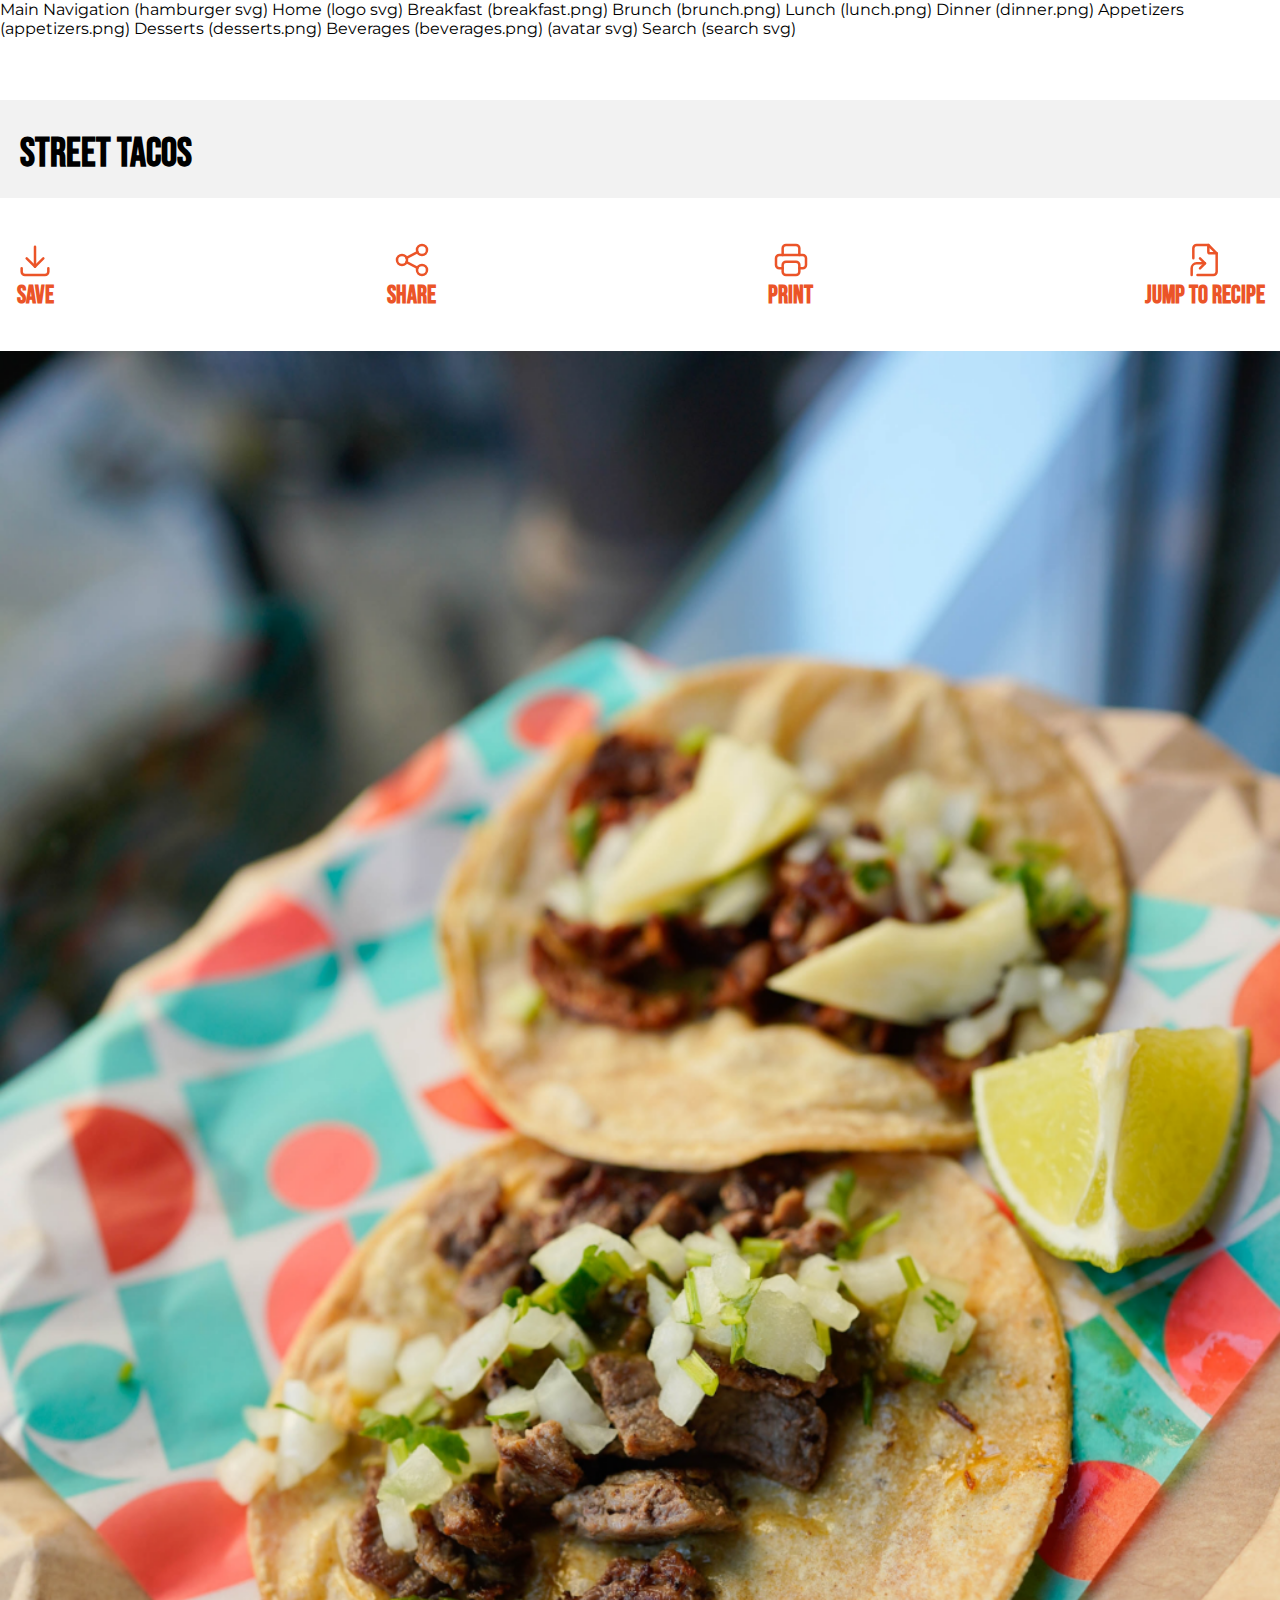
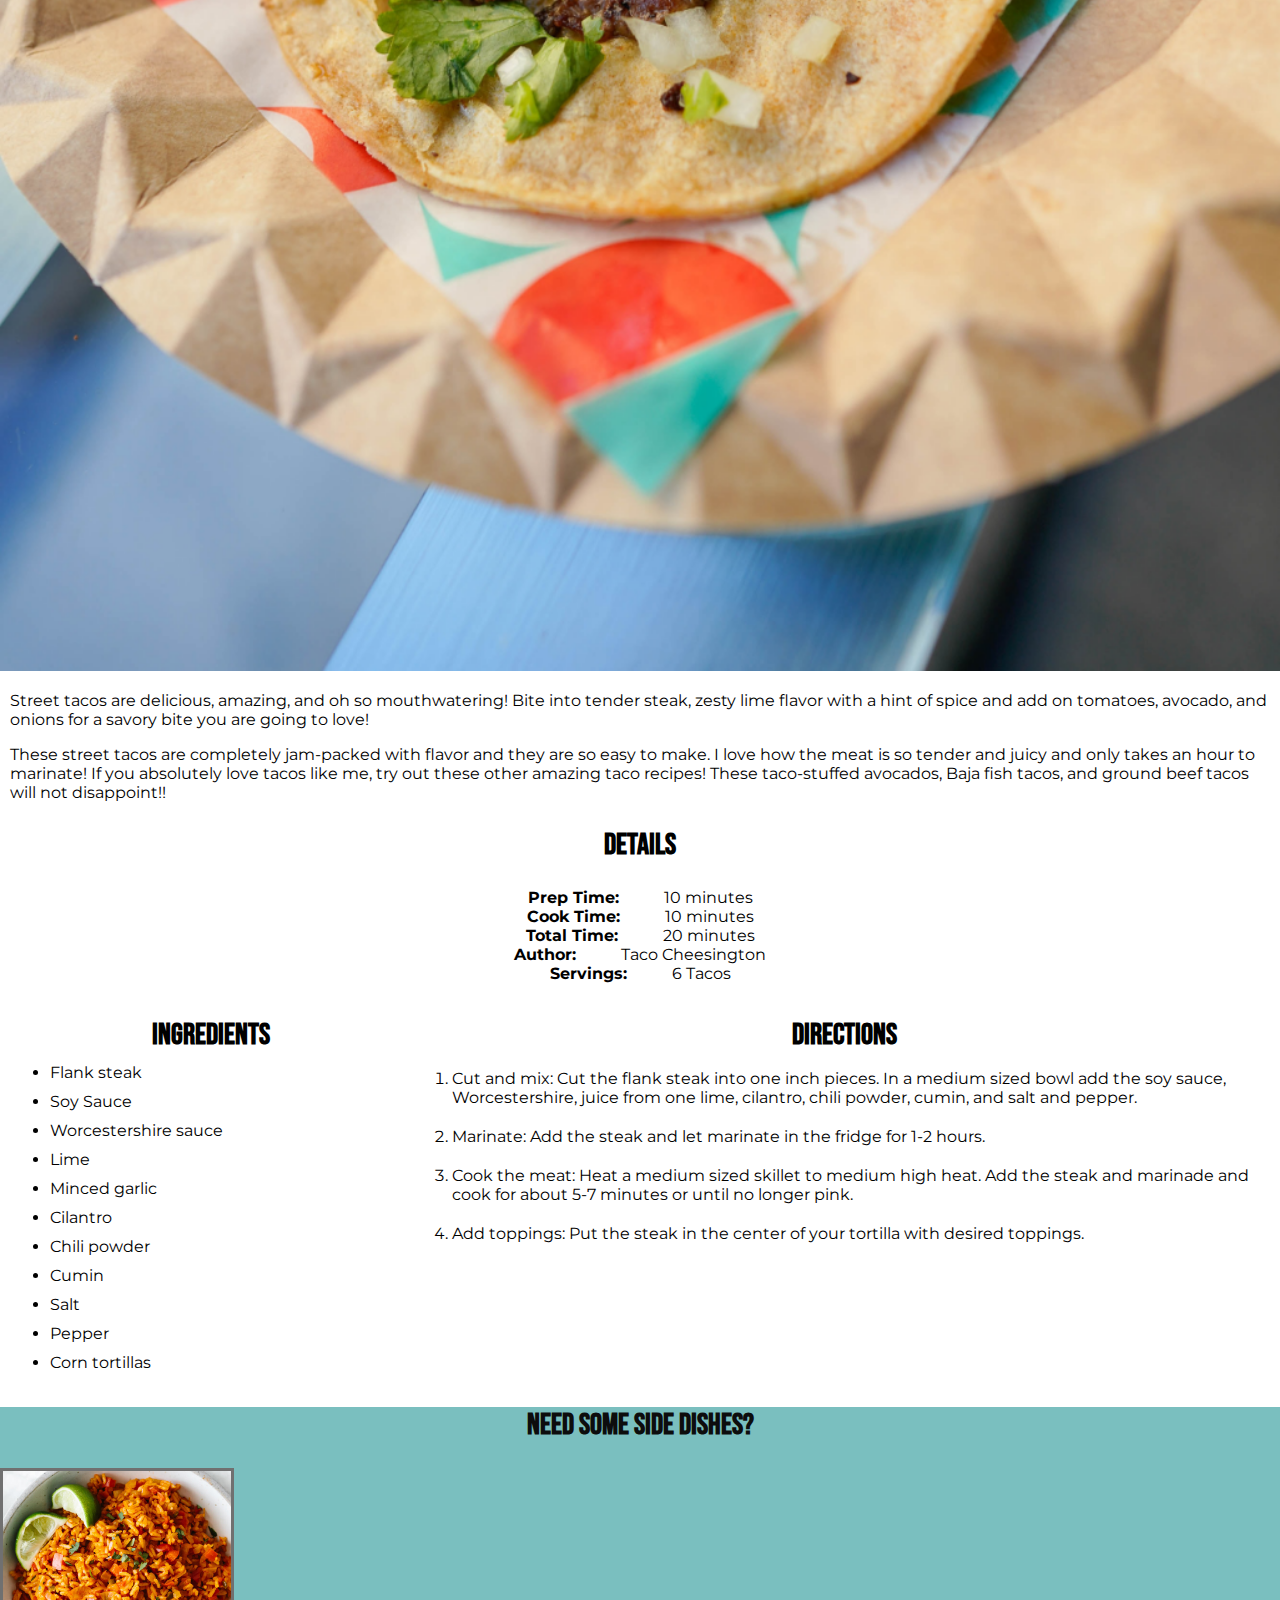
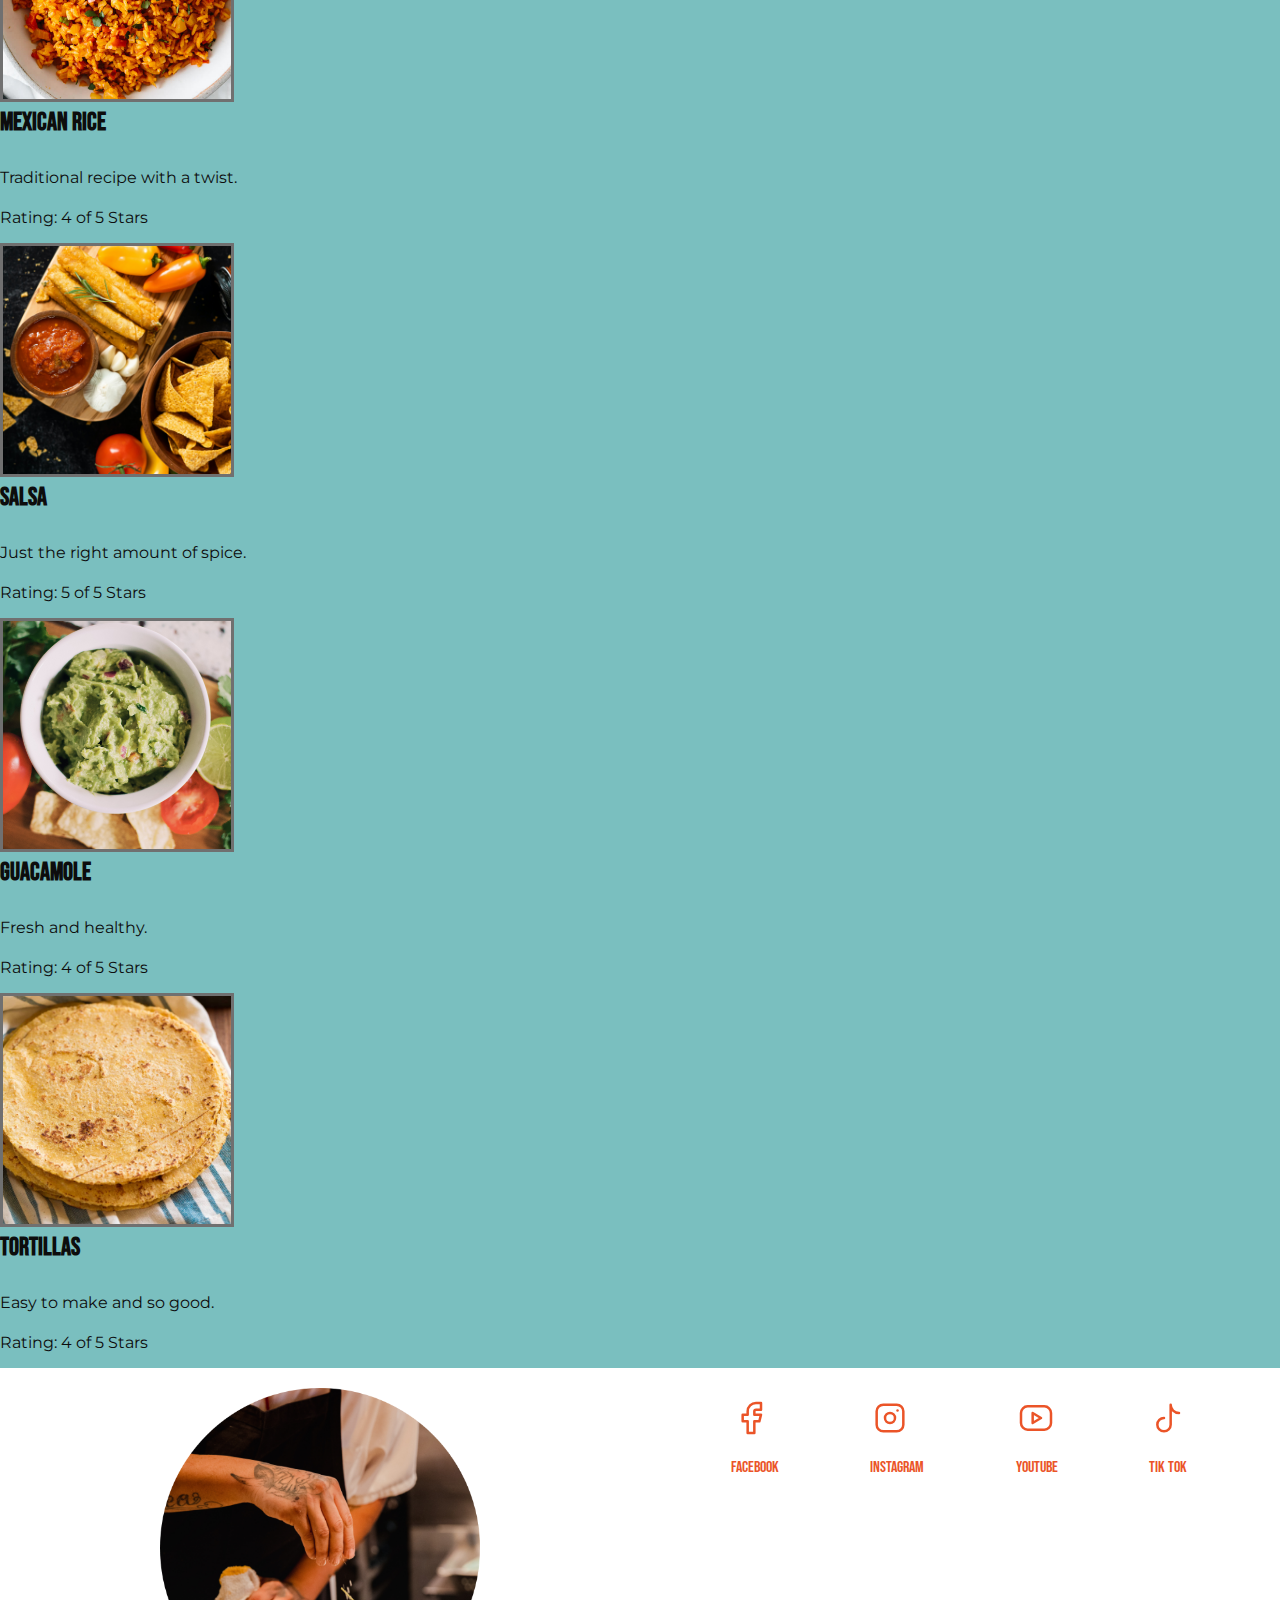
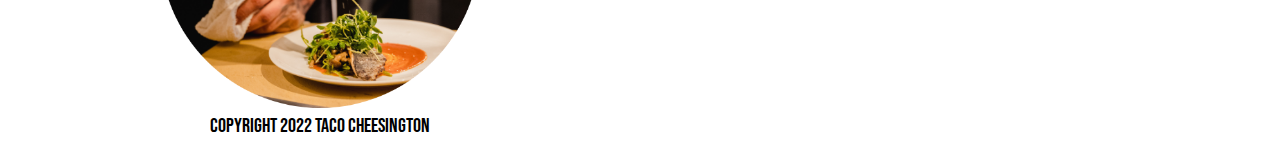
<file: index.html>
<!DOCTYPE html>
<html lang="en">
    <head>
        <title>Good Eats- Street Tacos </title>
        <link rel="stylesheet" href="./index.css">
    </head>
    <body>
        <header>
           <h1> Street Tacos</h1>
        </header>
        <main>
            <div id="svg-buttons">
                <div class="button">
                    <svg xmlns="http://www.w3.org/2000/svg" class="icon icon-tabler icon-tabler-download" width="40" height="40" viewBox="0 0 24 24" stroke-width="1.5" stroke="#EB5428" fill="none" stroke-linecap="round" stroke-linejoin="round">
                        <path stroke="none" d="M0 0h24v24H0z" fill="none"/>
                        <path d="M4 17v2a2 2 0 0 0 2 2h12a2 2 0 0 0 2 -2v-2" />
                        <polyline points="7 11 12 16 17 11" />
                        <line x1="12" y1="4" x2="12" y2="16" />
                    </svg>
                    <h3>Save </h3>
                </div>
                <div class="button">
                    <svg xmlns="http://www.w3.org/2000/svg" class="icon icon-tabler icon-tabler-share" width="40" height="40" viewBox="0 0 24 24" stroke-width="1.5" stroke="#EB5428" fill="none" stroke-linecap="round" stroke-linejoin="round">
                        <path stroke="none" d="M0 0h24v24H0z" fill="none"/>
                        <circle cx="6" cy="12" r="3" />
                        <circle cx="18" cy="6" r="3" />
                        <circle cx="18" cy="18" r="3" />
                        <line x1="8.7" y1="10.7" x2="15.3" y2="7.3" />
                        <line x1="8.7" y1="13.3" x2="15.3" y2="16.7" />
                    </svg>
                    <h3>Share</h3>
                </div>
                <div class="button">
                    <svg xmlns="http://www.w3.org/2000/svg" class="icon icon-tabler icon-tabler-printer" width="40" height="40" viewBox="0 0 24 24" stroke-width="1.5" stroke="#EB5428" fill="none" stroke-linecap="round" stroke-linejoin="round">
                        <path stroke="none" d="M0 0h24v24H0z" fill="none"/>
                        <path d="M17 17h2a2 2 0 0 0 2 -2v-4a2 2 0 0 0 -2 -2h-14a2 2 0 0 0 -2 2v4a2 2 0 0 0 2 2h2" />
                        <path d="M17 9v-4a2 2 0 0 0 -2 -2h-6a2 2 0 0 0 -2 2v4" />
                        <rect x="7" y="13" width="10" height="8" rx="2" />
                    </svg>
                    <h3> Print </h3>
                </div>
                <div class="button">
                    <svg xmlns="http://www.w3.org/2000/svg" class="icon icon-tabler icon-tabler-file-symlink" width="40" height="40" viewBox="0 0 24 24" stroke-width="1.5" stroke="#EB5428" fill="none" stroke-linecap="round" stroke-linejoin="round">
                        <path stroke="none" d="M0 0h24v24H0z" fill="none"/>
                        <path d="M4 21v-4a3 3 0 0 1 3 -3h5" />
                        <path d="M9 17l3 -3l-3 -3" />
                        <path d="M14 3v4a1 1 0 0 0 1 1h4" />
                        <path d="M5 11v-6a2 2 0 0 1 2 -2h7l5 5v11a2 2 0 0 1 -2 2h-9.5" />
                    </svg>
                    <h3>Jump to Recipe</h3>
                </div>
            </div>
            <div id="taco-image">
                <img src="./images/street-tacos.png" alt="street tacos">
            </div>
            <div id="info-text">
                <p> Street tacos are delicious, amazing, and oh so mouthwatering! Bite into tender steak, zesty lime flavor with a hint of spice and add on tomatoes, avocado, and onions for a savory bite you are going to love!</p>

                <p>These street tacos are completely jam-packed with flavor and they are so easy to make. I love how the meat is so tender and juicy and only takes an hour to marinate! If you absolutely love tacos like me, try out these other amazing taco recipes! These taco-stuffed avocados, Baja fish tacos, and ground beef tacos will not disappoint!!</p>
            </div>
            <div id="details">
                <h2>Details</h2>
                <div id="details-container">
                    <div class="detail">
                        <dt>Prep Time: </dt> <dd>10 minutes</dd>
                    </div>
                    <div class="detail">
                        <dt>Cook Time: </dt> <dd> 10 minutes</dd>
                    </div>
                    <div class="detail">
                        <dt>Total Time: </dt> <dd>20 minutes</dd>
                    </div>
                    <div class="detail">
                        <dt>Author: </dt> <dd> Taco Cheesington</dd>
                    </div>
                    <div class="detail">
                        <dt>Servings: </dt> <dd> 6 Tacos</dd>
                    </div>
                </div>

            </div>
            <div id="ingredients-and-directions">
                <div id="ingredients">
                    <h2>Ingredients</h2>
                    <ul>
                        <li>Flank steak</li>
                        <li>Soy Sauce</li>
                        <li>Worcestershire sauce</li>
                        <li>Lime</li>
                        <li>Minced garlic</li>
                        <li>Cilantro</li>
                        <li>Chili powder</li>
                        <li>Cumin</li>
                        <li>Salt</li>
                        <li>Pepper</li>
                        <li>Corn tortillas</li>
                    </ul>
                </div>
                <div id="directions">
                    <h2>Directions</h2>
                    <ol>
                        <li>Cut and mix: Cut the flank steak into one inch pieces. In a medium sized bowl add the soy sauce, Worcestershire, juice from one lime, cilantro, chili powder, cumin, and salt and pepper.</li>
                        <li>Marinate: Add the steak and let marinate in the fridge for 1-2 hours.</li>
                        <li>Cook the meat: Heat a medium sized skillet to medium high heat. Add the steak and marinade and cook for about 5-7 minutes or until no longer pink.</li>
                        <li>Add toppings: Put the steak in the center of your tortilla with desired toppings.</li>
                    </ol>
                </div>
            </div>
            <section id="side-dishes">
                <h2>Need some side dishes?</h2>
                <div id="dishes-container">
                    <div class="dish">
                        <h3>Mexican Rice</h3>
                        <img src="./images/mexican-rice.png" alt="mexican rice">
                        <p>Traditional recipe with a twist.</p>
                        <p>Rating: 4 of 5 Stars </p>
                    </div>
                    <div class="dish">
                        <h3>Salsa</h3>
                        <img src="./images/salsa.png" alt="salsa">
                        <p>Just the right amount of spice.</p>
                        <p>Rating: 5 of 5 Stars </p>
                    </div>
                    <div class="dish">
                        <h3>Guacamole</h3>
                        <img src="./images/guacamole.png" alt="guacamole">
                        <p>Fresh and healthy.</p>
                        <p>Rating: 4 of 5 Stars </p>
                    </div>
                    <div class="dish">
                        <h3>Tortillas</h3>
                        <img src="./images/tortillas.png" alt="tortillas">
                        <p>Easy to make and so good. </p>
                        <p>Rating: 4 of 5 Stars </p>
                    </div>
                </div>
            </section>
            <nav>
            Main Navigation (hamburger svg)
            Home (logo svg)
            Breakfast (breakfast.png)
            Brunch (brunch.png)
            Lunch (lunch.png)
            Dinner (dinner.png)
            Appetizers (appetizers.png)
            Desserts (desserts.png)
            Beverages (beverages.png)
            (avatar svg)
            Search (search svg)
            </nav>
            
        </main>
        <footer>
            <div id="social">
                <ul>
                    <li>
                        <svg xmlns="http://www.w3.org/2000/svg" class="icon icon-tabler icon-tabler-brand-facebook" width="40" height="40" viewBox="0 0 24 24" stroke-width="1.5" stroke="#EB5428" fill="none" stroke-linecap="round" stroke-linejoin="round">
                            <path stroke="none" d="M0 0h24v24H0z" fill="none"/>
                            <path d="M7 10v4h3v7h4v-7h3l1 -4h-4v-2a1 1 0 0 1 1 -1h3v-4h-3a5 5 0 0 0 -5 5v2h-3" />
                        </svg>
                        <p>Facebook<p>
                    </li>
                    <li>
                        <svg xmlns="http://www.w3.org/2000/svg" class="icon icon-tabler icon-tabler-brand-instagram" width="40" height="40" viewBox="0 0 24 24" stroke-width="1.5" stroke="#EB5428" fill="none" stroke-linecap="round" stroke-linejoin="round">
                            <path stroke="none" d="M0 0h24v24H0z" fill="none"/>
                            <rect x="4" y="4" width="16" height="16" rx="4" />
                            <circle cx="12" cy="12" r="3" />
                            <line x1="16.5" y1="7.5" x2="16.5" y2="7.501" />
                        </svg>
                        <p>Instagram</p>
                    </li>
                    <li>
                        <svg xmlns="http://www.w3.org/2000/svg" class="icon icon-tabler icon-tabler-brand-youtube" width="40" height="40" viewBox="0 0 24 24" stroke-width="1.5" stroke="#EB5428" fill="none" stroke-linecap="round" stroke-linejoin="round">
                            <path stroke="none" d="M0 0h24v24H0z" fill="none"/>
                            <rect x="3" y="5" width="18" height="14" rx="4" />
                            <path d="M10 9l5 3l-5 3z" />
                        </svg>
                        <p>YouTube</p>
                    </li>
                    <li>
                        <svg xmlns="http://www.w3.org/2000/svg" class="icon icon-tabler icon-tabler-brand-tiktok" width="40" height="40" viewBox="0 0 24 24" stroke-width="1.5" stroke="#EB5428" fill="none" stroke-linecap="round" stroke-linejoin="round">
                            <path stroke="none" d="M0 0h24v24H0z" fill="none"/>
                            <path d="M9 12a4 4 0 1 0 4 4v-12a5 5 0 0 0 5 5" />
                        </svg>
                        <p>Tik Tok</p>
                    </li>
                </ul>
            </div>
            <div id="copyright">
                <div>
                Copyright 2022
                Taco Cheesington
                </div>
                <div class="image-container">
                    <img src="./images/taco-cheesington.png">
                </div>
        </footer>
    </body>
   


<html>
</file>
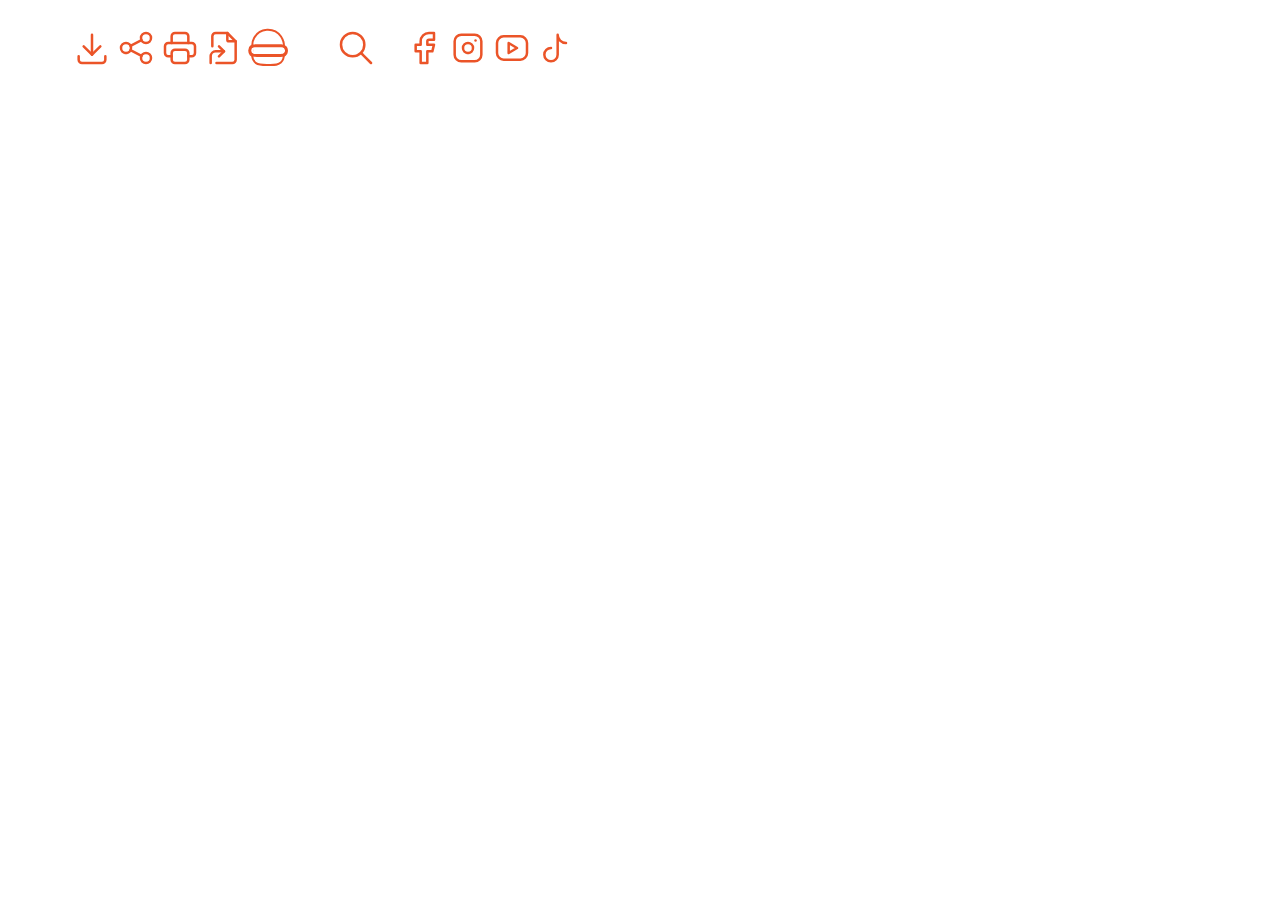
<file: svgs.html>
<!DOCTYPE html>
    <html lang="en">
    <head>
        <meta charset="UTF-8">
        <meta http-equiv="X-UA-Compatible" content="IE=edge">
        <meta name="viewport" content="width=device-width, initial-scale=1.0">
        <title>SVGs</title>
    </head>
    <body>
        <!--logo-->
        <svg xmlns="http://www.w3.org/2000/svg" class="icon icon-tabler icon-tabler-tools-kitchen" width="60" height="60" viewBox="0 0 24 24" stroke-width="1.5" stroke="#ffffff" fill="none" stroke-linecap="round" stroke-linejoin="round">
            <path stroke="none" d="M0 0h24v24H0z" fill="none"/>
            <path d="M4 3h8l-1 9h-6z" />
            <path d="M7 18h2v3h-2z" />
            <path d="M20 3v12h-5c-.023 -3.681 .184 -7.406 5 -12z" />
            <path d="M20 15v6h-1v-3" />
            <line x1="8" y1="12" x2="8" y2="18" />
        </svg>
        <!--save-->
        <svg xmlns="http://www.w3.org/2000/svg" class="icon icon-tabler icon-tabler-download" width="40" height="40" viewBox="0 0 24 24" stroke-width="1.5" stroke="#EB5428" fill="none" stroke-linecap="round" stroke-linejoin="round">
            <path stroke="none" d="M0 0h24v24H0z" fill="none"/>
            <path d="M4 17v2a2 2 0 0 0 2 2h12a2 2 0 0 0 2 -2v-2" />
            <polyline points="7 11 12 16 17 11" />
            <line x1="12" y1="4" x2="12" y2="16" />
        </svg>
        <!--share-->
        <svg xmlns="http://www.w3.org/2000/svg" class="icon icon-tabler icon-tabler-share" width="40" height="40" viewBox="0 0 24 24" stroke-width="1.5" stroke="#EB5428" fill="none" stroke-linecap="round" stroke-linejoin="round">
            <path stroke="none" d="M0 0h24v24H0z" fill="none"/>
            <circle cx="6" cy="12" r="3" />
            <circle cx="18" cy="6" r="3" />
            <circle cx="18" cy="18" r="3" />
            <line x1="8.7" y1="10.7" x2="15.3" y2="7.3" />
            <line x1="8.7" y1="13.3" x2="15.3" y2="16.7" />
        </svg>
        <!--print-->
        <svg xmlns="http://www.w3.org/2000/svg" class="icon icon-tabler icon-tabler-printer" width="40" height="40" viewBox="0 0 24 24" stroke-width="1.5" stroke="#EB5428" fill="none" stroke-linecap="round" stroke-linejoin="round">
            <path stroke="none" d="M0 0h24v24H0z" fill="none"/>
            <path d="M17 17h2a2 2 0 0 0 2 -2v-4a2 2 0 0 0 -2 -2h-14a2 2 0 0 0 -2 2v4a2 2 0 0 0 2 2h2" />
            <path d="M17 9v-4a2 2 0 0 0 -2 -2h-6a2 2 0 0 0 -2 2v4" />
            <rect x="7" y="13" width="10" height="8" rx="2" />
        </svg>
        <!--jump-->
        <svg xmlns="http://www.w3.org/2000/svg" class="icon icon-tabler icon-tabler-file-symlink" width="40" height="40" viewBox="0 0 24 24" stroke-width="1.5" stroke="#EB5428" fill="none" stroke-linecap="round" stroke-linejoin="round">
            <path stroke="none" d="M0 0h24v24H0z" fill="none"/>
            <path d="M4 21v-4a3 3 0 0 1 3 -3h5" />
            <path d="M9 17l3 -3l-3 -3" />
            <path d="M14 3v4a1 1 0 0 0 1 1h4" />
            <path d="M5 11v-6a2 2 0 0 1 2 -2h7l5 5v11a2 2 0 0 1 -2 2h-9.5" />
        </svg>
        <!--hamburger-->
        <svg xmlns="http://www.w3.org/2000/svg" width="40" height="40" style="enable-background:new 0 0 40 40" xml:space="preserve">
            <path d="M36 17.6c.1 1.8.1 3.6.1 5.4.1 2.7 0 5.5-.9 8-.5 1.4-1.3 2.6-2.4 3.6-3.3 2.7-6 2.4-12.6 2.4-4.6 0-9.2.2-12.2-1.9-2.5-1.8-3.6-4.2-3.8-7.1-.2-3.6.1-7.2.1-10.8 0-2.6.6-5.1 1.9-7.4 2.5-4.5 7.3-7.5 12.4-8 .4-.1.9-.1 1.4-.1 5.2 0 10.1 2.6 13 6.8 1 1.5 1.8 3.1 2.3 4.9.4 1.3.6 2.7.7 4.2z" style="fill:none;stroke:#eb5428;stroke-width:2;stroke-miterlimit:10"/>
            <path d="M36.1 22.6c0 .5-.1 1-.5 1.4-.5.7-1.4 1.2-2.6 1.3-2.8.2-5.8.1-8.6.1h-12c-1.3 0-2.6 0-3.8-.1-1.1 0-2.4 0-3.3-.6-.8-.6-1.2-1.4-1.2-2.2 0-.9.3-1.8 1.5-2.3.9-.4 2-.5 3.1-.5 1.4 0 2.8-.1 4.3-.1h14.5c1.2 0 2.3 0 3.5.1 1.7.1 3.3-.1 4.4 1 .3.6.7 1.3.7 1.9z" style="fill:none;stroke:#fff;stroke-width:2.0832;stroke-miterlimit:10"/>
            <path d="M38.5 22.6c0 .9-.2 1.7-.5 2.5-.6 1.3-1.7 2.1-3 2.2-3.3.3-6.7.2-9.9.2H11.2c-1.5 0-3-.1-4.4-.1-1.3-.1-2.8 0-3.8-1-.9-1-1.3-2.5-1.3-3.8 0-1.6.3-3.1 1.7-4 1-.7 2.3-.8 3.5-.8 1.6-.1 3.3-.1 4.9-.1H28.5c1.3 0 2.7 0 4 .1 2 .1 3.8-.1 5.1 1.7.5.9.9 2 .9 3.1z" style="fill:none;stroke:#eb5428;stroke-width:2.9408;stroke-miterlimit:10"/>
        </svg>
        <!--avatar-->
        <svg xmlns="http://www.w3.org/2000/svg" class="icon icon-tabler icon-tabler-user-circle" width="40" height="40" viewBox="0 0 24 24" stroke-width="1.5" stroke="#ffffff" fill="none" stroke-linecap="round" stroke-linejoin="round">
            <path stroke="none" d="M0 0h24v24H0z" fill="none"/>
            <circle cx="12" cy="12" r="9" />
            <circle cx="12" cy="10" r="3" />
            <path d="M6.168 18.849a4 4 0 0 1 3.832 -2.849h4a4 4 0 0 1 3.834 2.855" />
        </svg>
        <!--search-->
        <svg xmlns="http://www.w3.org/2000/svg" class="icon icon-tabler icon-tabler-search" width="40" height="40" viewBox="0 0 24 24" stroke-width="1.5" stroke="#EB5428" fill="none" stroke-linecap="round" stroke-linejoin="round">
            <path stroke="none" d="M0 0h24v24H0z" fill="none"/>
            <circle cx="10" cy="10" r="7" />
            <line x1="21" y1="21" x2="15" y2="15" />
        </svg>
        <!--star-->
        <svg xmlns="http://www.w3.org/2000/svg" class="icon icon-tabler icon-tabler-star" width="20" height="20" viewBox="0 0 24 24" stroke-width="1.5" stroke="#ffffff" fill="#ffffff" stroke-linecap="round" stroke-linejoin="round">
        <path stroke="none" d="M0 0h24v24H0z" fill="none"/>
        <path d="M12 17.75l-6.172 3.245l1.179 -6.873l-5 -4.867l6.9 -1l3.086 -6.253l3.086 6.253l6.9 1l-5 4.867l1.179 6.873z" />
        </svg>
        <!--facebook-->
        <svg xmlns="http://www.w3.org/2000/svg" class="icon icon-tabler icon-tabler-brand-facebook" width="40" height="40" viewBox="0 0 24 24" stroke-width="1.5" stroke="#EB5428" fill="none" stroke-linecap="round" stroke-linejoin="round">
            <path stroke="none" d="M0 0h24v24H0z" fill="none"/>
            <path d="M7 10v4h3v7h4v-7h3l1 -4h-4v-2a1 1 0 0 1 1 -1h3v-4h-3a5 5 0 0 0 -5 5v2h-3" />
        </svg>
        <!--instagram-->
        <svg xmlns="http://www.w3.org/2000/svg" class="icon icon-tabler icon-tabler-brand-instagram" width="40" height="40" viewBox="0 0 24 24" stroke-width="1.5" stroke="#EB5428" fill="none" stroke-linecap="round" stroke-linejoin="round">
            <path stroke="none" d="M0 0h24v24H0z" fill="none"/>
            <rect x="4" y="4" width="16" height="16" rx="4" />
            <circle cx="12" cy="12" r="3" />
            <line x1="16.5" y1="7.5" x2="16.5" y2="7.501" />
        </svg>
        <!--youtube-->
        <svg xmlns="http://www.w3.org/2000/svg" class="icon icon-tabler icon-tabler-brand-youtube" width="40" height="40" viewBox="0 0 24 24" stroke-width="1.5" stroke="#EB5428" fill="none" stroke-linecap="round" stroke-linejoin="round">
            <path stroke="none" d="M0 0h24v24H0z" fill="none"/>
            <rect x="3" y="5" width="18" height="14" rx="4" />
            <path d="M10 9l5 3l-5 3z" />
        </svg>
        <!--tiktok-->
        <svg xmlns="http://www.w3.org/2000/svg" class="icon icon-tabler icon-tabler-brand-tiktok" width="40" height="40" viewBox="0 0 24 24" stroke-width="1.5" stroke="#EB5428" fill="none" stroke-linecap="round" stroke-linejoin="round">
            <path stroke="none" d="M0 0h24v24H0z" fill="none"/>
            <path d="M9 12a4 4 0 1 0 4 4v-12a5 5 0 0 0 5 5" />
        </svg>
    </body>
</html>
</file>
<file: index.css>
@import url('https://fonts.googleapis.com/css2?family=Bebas+Neue&family=Montserrat:ital,wght@0,400;0,700;1,400&display=swap');

body{
    min-width: 414px;
    margin: 0;
    width: 100%;
    margin-top: 100px;
}
h1{
    font-family: "Bebas Neue", serif;
    font-size: 40px;
    text-align: center;
    background-color: #F2F2F2;
    padding: 10px;
}
h2{
    font-family: "Bebas Neue", serif;
    font-size: 30px;
    text-align: center;
}
h3{
    font-family: "Bebas Neue", serif;
    font-size: 25px;
}
nav a{
    font-family: "Bebas Neue", serif;
    font-size: 20px;
}
footer{
    font-family: "Bebas Neue", serif;
    font-size: 20px;
}

p, dd, li, nav, input {
    font-family: 'Montserrat', sans-serif;
    font-weight: 400;
    font-size: 16px;
}
dt{
    font-family: 'Montserrat', sans-serif;
    font-weight: 700;
    display: inline; 
}
dd{
    display: inline;
}
nav{
    position: absolute;
    top: 0;
    margin-bottom: 10px;
}
#svg-buttons{
    display: flex;
    justify-content: space-between;
    padding: 15px;
}
.button{
    display: flex;
    flex-direction: column;
    align-items: center;
}
.button h3{
    color:#EB5428;
    margin-top: 0;
}
#taco-image{
    width: 100%;
}
#taco-image img{
    width: inherit;
}
#info-text, #details {
    margin: 10px;
}
#details-container{
    display:flex;
    flex-direction: column;
}

#ingredients ul{
    margin: 10px;
    padding: 20px;
}
#ingredients li{
    margin-bottom: 15px;
}
.image-container{
    width: 100%;
    text-align: center;
}
.image-container img{
    width: 50%;
}
#side-dishes{
    background-color: #7ABFBF;
    color: #0D0D0D;
    margin: 5px 0;
}
.dish{
    display: flex;
    align-items: flex-start;
    flex-direction: column;
    flex-wrap: wrap;
}
.dish img{
    order: 1;
    flex: 0 0 auto;
    max-width: 45%;
    height: auto;
    margin-right: 10px;
}
.dish h3, .dish p{
    flex: 1;
    margin-top: 5px;
    order: 2;

}

#directions ol{
    padding-left: 30px;
}
#social ul{
    display: flex;
    justify-content: space-evenly;
    list-style: none;
    padding-left:0;
}
#social p{
    color: #EB5428;
    font-family: 'Bebas Neue', serif;
}
#copyright{
    text-align: center;
}


@media screen and (min-width: 768px){

    h1{
        text-align:left;
        padding: 30px 20px 20px;
    }
    .detail{
        text-align: center;
    }
    #ingredients-and-directions{
        display: flex;
    }
    #ingredients{
        width: 33%;
    }
    #ingredients ul{
        padding: 0 0 0 40px;
    }
    #directions{
        width: 66%;
    }
    #directions li{
        margin-bottom: 20px;
    }
    #ingredients li{
        margin-bottom: 10px;
    }
    #ingredients h2, #directions h2{
        margin-bottom: 10px;
    }
    footer{
        display: flex;
        margin: 20px 0;
    }
    #social{
        width: 50%;
        order: 2;
    }
    #copyright{
        width: 50%;
        order: 1;
        display: flex;
        flex-direction: column;
    }
    #copyright div{
        order: 2;
    }
    #social ul{
        margin-top: 10px;
    }
    #copyright .image-container{
        order: 1;
    }

}
</file>
